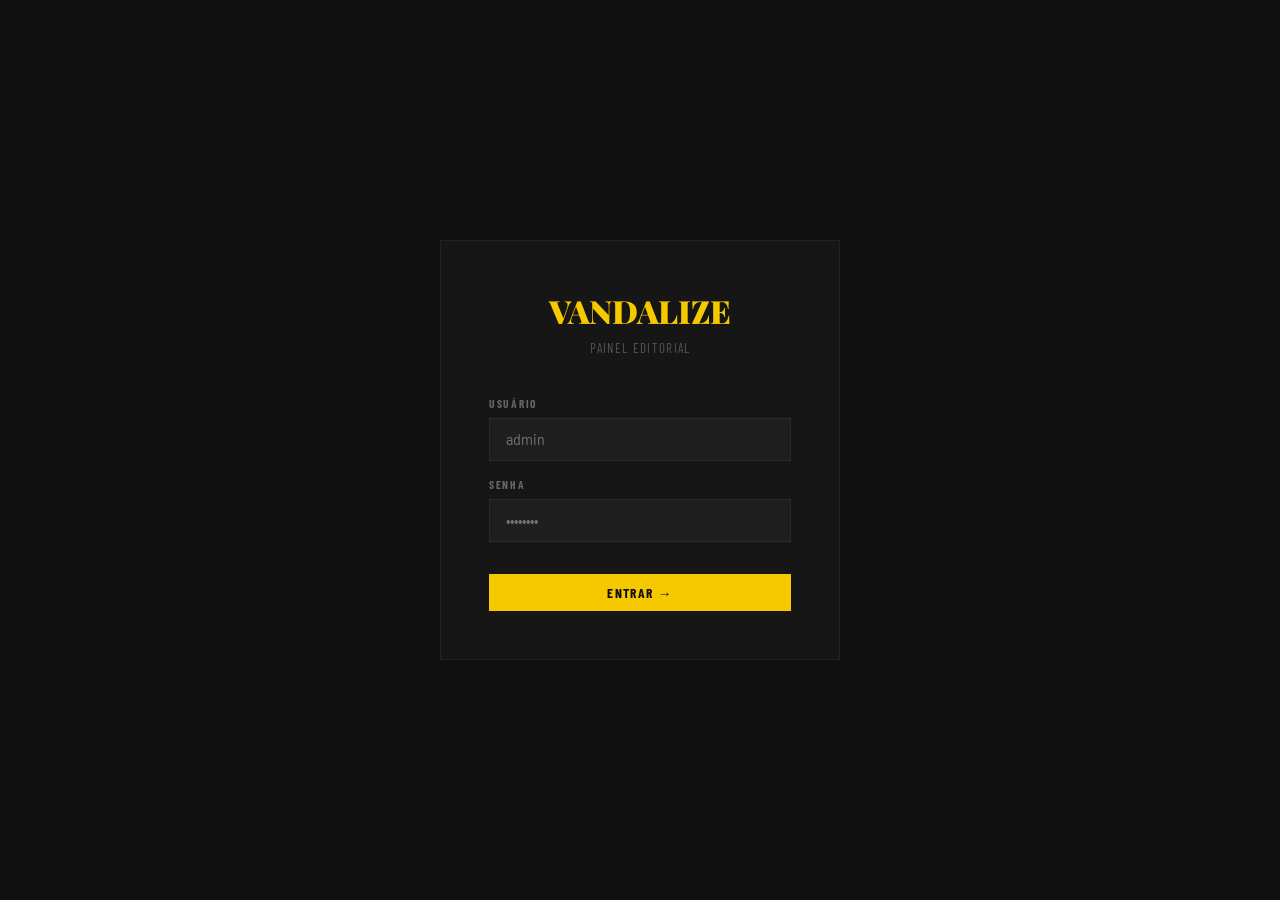
<file: admin/index.html>
<!DOCTYPE html>
<html lang="pt-BR">
<head>
  <meta charset="UTF-8" />
  <meta name="viewport" content="width=device-width, initial-scale=1.0" />
  <title>Admin — Vandalize</title>
  <link rel="stylesheet" href="../src/style.css" />
  <link href="https://fonts.googleapis.com/css2?family=Playfair+Display:ital,wght@0,700;0,900;1,700&family=Barlow+Condensed:wght@400;600;700&family=Barlow:wght@400;500&display=swap" rel="stylesheet">
</head>
<body class="admin-body">

<div class="login-wrap">
  <div class="login-box">
    <div class="login-logo">VANDALIZE</div>
    <p class="login-sub">PAINEL EDITORIAL</p>

    <div class="form-group" style="margin-bottom:1rem;">
      <label class="form-label">USUÁRIO</label>
      <input type="text" id="loginUser" class="form-input" placeholder="admin" />
    </div>
    <div class="form-group" style="margin-bottom:2rem;">
      <label class="form-label">SENHA</label>
      <input type="password" id="loginPass" class="form-input" placeholder="••••••••" />
    </div>
    <button class="btn btn-primary" style="width:100%;justify-content:center;" id="loginBtn">ENTRAR →</button>
    <p id="loginError" style="color:#E03C2C;font-size:0.82rem;text-align:center;margin-top:1rem;display:none;">Usuário ou senha incorretos.</p>
  </div>
</div>

<script>
  // Check already logged in
  if (localStorage.getItem('vandalize_admin') === 'true') {
    window.location.href = 'painel.html';
  }

  document.getElementById('loginBtn').addEventListener('click', () => {
    const user = document.getElementById('loginUser').value.trim();
    const pass = document.getElementById('loginPass').value.trim();
    // Default credentials — change here
    if (user === 'admin' && pass === 'vandalize2026') {
      localStorage.setItem('vandalize_admin', 'true');
      window.location.href = 'painel.html';
    } else {
      document.getElementById('loginError').style.display = 'block';
    }
  });

  // Enter key
  document.addEventListener('keydown', e => {
    if (e.key === 'Enter') document.getElementById('loginBtn').click();
  });
</script>
</body>
</html>
</file>
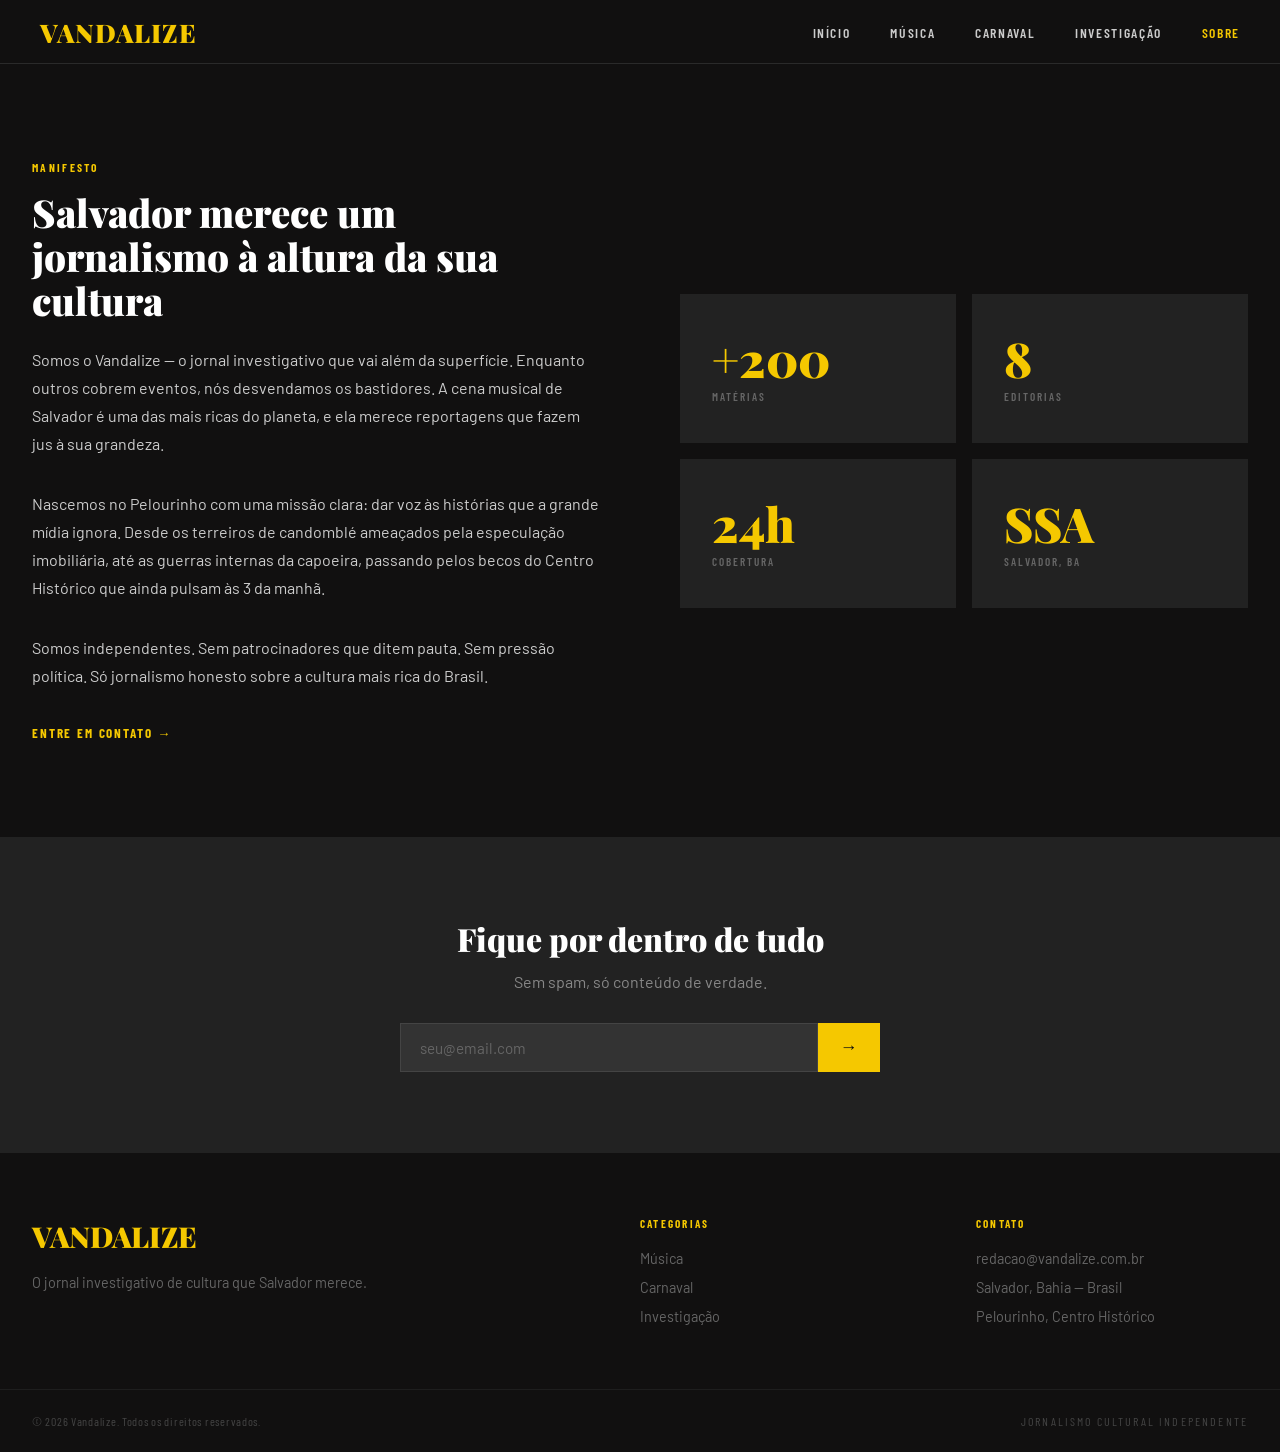
<file: sobre.html>
<!DOCTYPE html>
<html lang="pt-BR">
<head>
  <meta charset="UTF-8" />
  <meta name="viewport" content="width=device-width, initial-scale=1.0" />
  <title>Sobre — Vandalize</title>
  <link rel="stylesheet" href="src/style.css" />
  <link href="https://fonts.googleapis.com/css2?family=Playfair+Display:ital,wght@0,700;0,900;1,700&family=Barlow+Condensed:wght@400;600;700&family=Barlow:wght@400;500&display=swap" rel="stylesheet">
</head>
<body>

<nav class="nav">
  <a href="index.html" class="nav-logo">VANDALIZE</a>
  <ul class="nav-links">
    <li><a href="index.html">INÍCIO</a></li>
    <li><a href="index.html?cat=musica">MÚSICA</a></li>
    <li><a href="index.html?cat=carnaval">CARNAVAL</a></li>
    <li><a href="index.html?cat=investigacao">INVESTIGAÇÃO</a></li>
    <li><a href="sobre.html" class="active">SOBRE</a></li>
  </ul>
</nav>

<div style="padding-top:64px;">
  <section class="section-manifesto">
    <div class="container manifesto-inner">
      <div class="manifesto-text">
        <p class="section-label">MANIFESTO</p>
        <h2 class="manifesto-title">Salvador merece um jornalismo à altura da sua cultura</h2>
        <p class="manifesto-body">Somos o Vandalize — o jornal investigativo que vai além da superfície. Enquanto outros cobrem eventos, nós desvendamos os bastidores. A cena musical de Salvador é uma das mais ricas do planeta, e ela merece reportagens que fazem jus à sua grandeza.</p>
        <p class="manifesto-body">Nascemos no Pelourinho com uma missão clara: dar voz às histórias que a grande mídia ignora. Desde os terreiros de candomblé ameaçados pela especulação imobiliária, até as guerras internas da capoeira, passando pelos becos do Centro Histórico que ainda pulsam às 3 da manhã.</p>
        <p class="manifesto-body">Somos independentes. Sem patrocinadores que ditem pauta. Sem pressão política. Só jornalismo honesto sobre a cultura mais rica do Brasil.</p>
        <a href="mailto:redacao@vandalize.com.br" class="link-arrow">ENTRE EM CONTATO →</a>
      </div>
      <div class="manifesto-stats">
        <div class="stat-card"><span class="stat-number">+200</span><span class="stat-label">MATÉRIAS</span></div>
        <div class="stat-card"><span class="stat-number">8</span><span class="stat-label">EDITORIAS</span></div>
        <div class="stat-card"><span class="stat-number">24h</span><span class="stat-label">COBERTURA</span></div>
        <div class="stat-card"><span class="stat-number">SSA</span><span class="stat-label">SALVADOR, BA</span></div>
      </div>
    </div>
  </section>

  <section class="section-newsletter">
    <div class="container newsletter-inner">
      <h3 class="newsletter-title">Fique por dentro de tudo</h3>
      <p class="newsletter-sub">Sem spam, só conteúdo de verdade.</p>
      <div class="newsletter-form">
        <input type="email" placeholder="seu@email.com" class="newsletter-input" id="nlEmail" />
        <button class="newsletter-btn" id="nlBtn">→</button>
      </div>
    </div>
  </section>
</div>

<footer class="footer">
  <div class="container footer-inner">
    <div class="footer-brand">
      <span class="footer-logo">VANDALIZE</span>
      <p>O jornal investigativo de cultura que Salvador merece.</p>
    </div>
    <div class="footer-col">
      <p class="footer-col-title">CATEGORIAS</p>
      <a href="index.html?cat=musica">Música</a>
      <a href="index.html?cat=carnaval">Carnaval</a>
      <a href="index.html?cat=investigacao">Investigação</a>
    </div>
    <div class="footer-col">
      <p class="footer-col-title">CONTATO</p>
      <a href="mailto:redacao@vandalize.com.br">redacao@vandalize.com.br</a>
      <span>Salvador, Bahia — Brasil</span>
      <span>Pelourinho, Centro Histórico</span>
    </div>
  </div>
  <div class="footer-bottom">
    <span>© 2026 Vandalize. Todos os direitos reservados.</span>
    <span class="footer-tagline">JORNALISMO CULTURAL INDEPENDENTE</span>
  </div>
</footer>

<script src="src/app.js"></script>
</body>
</html>
</file>
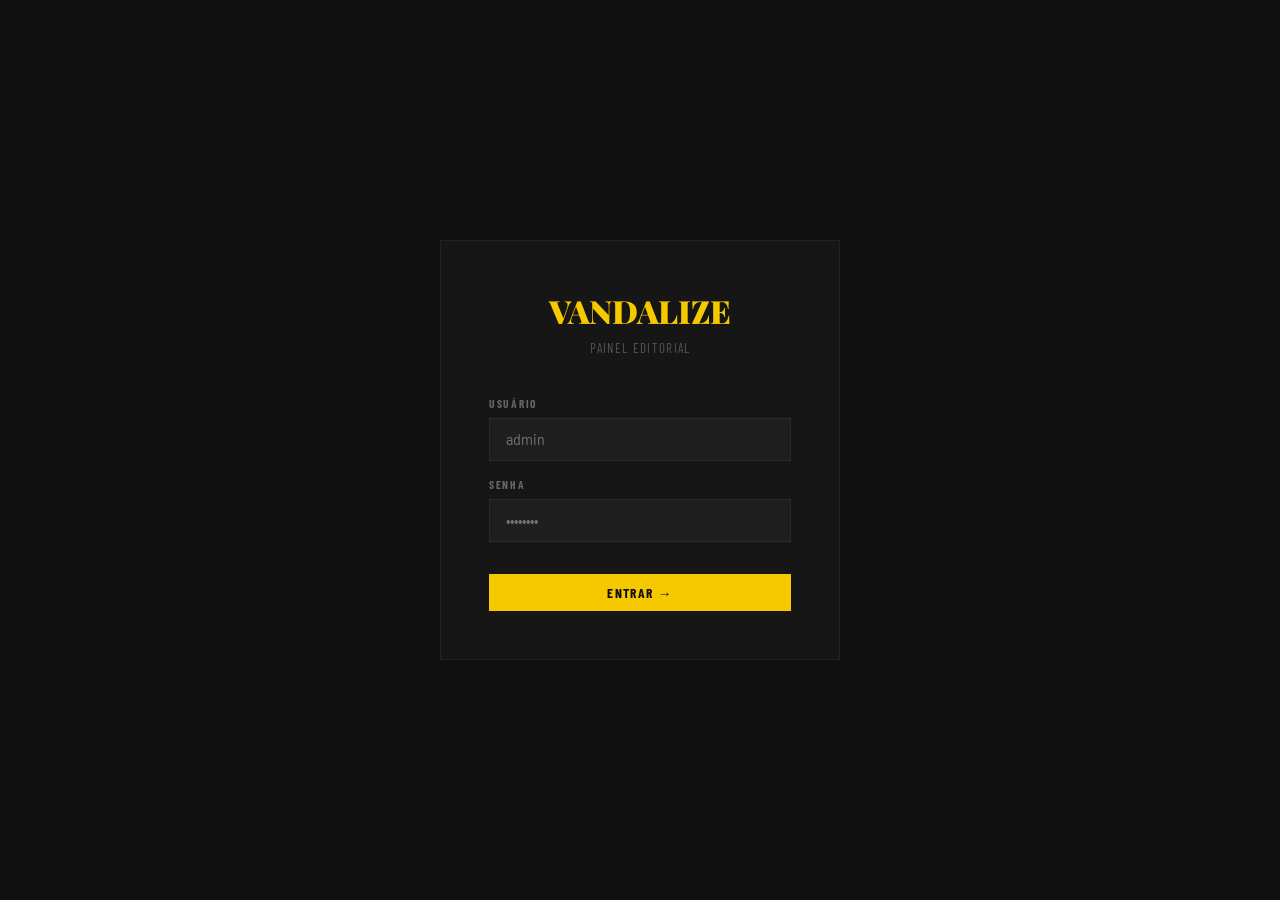
<file: admin/painel.html>
<!DOCTYPE html>
<html lang="pt-BR">
<head>
  <meta charset="UTF-8" />
  <meta name="viewport" content="width=device-width, initial-scale=1.0" />
  <title>Painel — Vandalize</title>
  <link rel="stylesheet" href="../src/style.css" />
  <link href="https://fonts.googleapis.com/css2?family=Playfair+Display:ital,wght@0,700;0,900;1,700&family=Barlow+Condensed:wght@400;600;700&family=Barlow:wght@400;500&display=swap" rel="stylesheet">
</head>
<body class="admin-body">

<!-- AUTH GUARD -->
<script>
  if (localStorage.getItem('vandalize_admin') !== 'true') {
    window.location.href = 'index.html';
  }
</script>

<div class="admin-layout">

  <!-- SIDEBAR -->
  <aside class="admin-sidebar">
    <a href="../index.html" class="admin-sidebar-logo">VANDALIZE</a>

    <div class="admin-nav-item active" data-tab="dashboard">
      <span class="icon">📊</span> Dashboard
    </div>
    <div class="admin-nav-item" data-tab="articles">
      <span class="icon">📰</span> Matérias
    </div>
    <div class="admin-nav-item" data-tab="new-article">
      <span class="icon">✏️</span> Nova Matéria
    </div>
    <div class="admin-nav-item" data-tab="images">
      <span class="icon">🖼️</span> Imagens
    </div>
    <div class="admin-nav-item" data-tab="subscribers">
      <span class="icon">📧</span> Assinantes
    </div>
    <div class="admin-nav-item" style="margin-top:auto;padding-top:2rem;" id="logoutBtn">
      <span class="icon">🚪</span> Sair
    </div>
  </aside>

  <!-- MAIN -->
  <main class="admin-main">

    <!-- ── DASHBOARD ── -->
    <section class="panel-section active" id="tab-dashboard">
      <div class="admin-topbar">
        <h1>Dashboard</h1>
        <button class="btn btn-primary" onclick="switchTab('new-article')">+ Nova Matéria</button>
      </div>

      <div class="stats-row" id="statsRow">
        <!-- filled by JS -->
      </div>

      <div class="admin-card">
        <p class="admin-card-title">MATÉRIAS RECENTES</p>
        <table class="admin-table" id="dashRecentTable">
          <thead>
            <tr>
              <th>TÍTULO</th>
              <th>CATEGORIA</th>
              <th>AUTOR</th>
              <th>STATUS</th>
              <th>DATA</th>
              <th></th>
            </tr>
          </thead>
          <tbody id="dashRecentBody"></tbody>
        </table>
      </div>
    </section>

    <!-- ── MATÉRIAS ── -->
    <section class="panel-section" id="tab-articles">
      <div class="admin-topbar">
        <h1>Matérias</h1>
        <div style="display:flex;gap:1rem;align-items:center;">
          <select class="form-select" id="filterCat" style="width:160px;">
            <option value="">Todas categorias</option>
            <option value="musica">Música</option>
            <option value="carnaval">Carnaval</option>
            <option value="capoeira">Capoeira</option>
            <option value="noite">Noite</option>
            <option value="investigacao">Investigação</option>
          </select>
          <button class="btn btn-primary" onclick="switchTab('new-article')">+ Nova Matéria</button>
        </div>
      </div>

      <div class="admin-card">
        <table class="admin-table">
          <thead>
            <tr>
              <th>TÍTULO</th>
              <th>CATEGORIA</th>
              <th>AUTOR</th>
              <th>STATUS</th>
              <th>DATA</th>
              <th>AÇÕES</th>
            </tr>
          </thead>
          <tbody id="articlesTableBody"></tbody>
        </table>
      </div>
    </section>

    <!-- ── NOVA MATÉRIA / EDIÇÃO ── -->
    <section class="panel-section" id="tab-new-article">
      <div class="admin-topbar">
        <h1 id="formTitle">Nova Matéria</h1>
        <div style="display:flex;gap:1rem;">
          <button class="btn btn-secondary" id="saveDraftBtn">Salvar Rascunho</button>
          <button class="btn btn-primary" id="publishBtn">Publicar →</button>
        </div>
      </div>

      <input type="hidden" id="editingId" value="" />

      <div class="admin-card">
        <p class="admin-card-title">INFORMAÇÕES DA MATÉRIA</p>
        <div class="form-grid">
          <div class="form-group full">
            <label class="form-label">TÍTULO</label>
            <input type="text" id="fTitle" class="form-input" placeholder="Título da matéria" />
          </div>
          <div class="form-group">
            <label class="form-label">CATEGORIA</label>
            <select id="fCategory" class="form-select">
              <option value="musica">Música</option>
              <option value="carnaval">Carnaval</option>
              <option value="capoeira">Capoeira</option>
              <option value="noite">Noite</option>
              <option value="investigacao">Investigação</option>
            </select>
          </div>
          <div class="form-group">
            <label class="form-label">AUTOR</label>
            <input type="text" id="fAuthor" class="form-input" placeholder="Nome do autor" />
          </div>
          <div class="form-group">
            <label class="form-label">TEMPO DE LEITURA</label>
            <input type="text" id="fReadTime" class="form-input" placeholder="Ex: 8 min" />
          </div>
          <div class="form-group">
            <label class="form-label">DATA DE PUBLICAÇÃO</label>
            <input type="date" id="fDate" class="form-input" />
          </div>
          <div class="form-group full">
            <label class="form-label">RESUMO / SUBTÍTULO</label>
            <textarea id="fExcerpt" class="form-textarea" placeholder="Breve descrição da matéria..." style="min-height:80px;"></textarea>
          </div>
        </div>
      </div>

      <div class="admin-card">
        <p class="admin-card-title">IMAGEM DE CAPA</p>
        <div class="form-group" style="margin-bottom:1rem;">
          <label class="form-label">URL DA IMAGEM</label>
          <input type="text" id="fImage" class="form-input" placeholder="https://... ou selecione da biblioteca abaixo" />
        </div>
        <div id="fImagePreviewWrap" style="display:none;margin-bottom:1rem;">
          <img id="fImagePreview" src="" alt="Preview" style="max-height:200px;object-fit:cover;width:100%;" />
        </div>
        <p class="form-label" style="margin-bottom:0.75rem;">OU ESCOLHA DA BIBLIOTECA</p>
        <div class="images-grid" id="coverImagePicker">
          <!-- filled by JS -->
        </div>
      </div>

      <div class="admin-card">
        <p class="admin-card-title">CONTEÚDO</p>
        <div class="editor-toolbar">
          <button class="editor-btn" onclick="execCmd('bold')"><b>B</b></button>
          <button class="editor-btn" onclick="execCmd('italic')"><i>I</i></button>
          <button class="editor-btn" onclick="execCmd('underline')"><u>U</u></button>
          <button class="editor-btn" onclick="execCmd('insertParagraph')">¶</button>
          <button class="editor-btn" onclick="execCmd('formatBlock', 'H2')">H2</button>
          <button class="editor-btn" onclick="execCmd('formatBlock', 'H3')">H3</button>
          <button class="editor-btn" onclick="execCmd('insertUnorderedList')">• Lista</button>
          <button class="editor-btn" onclick="execCmd('createLink')">🔗</button>
          <button class="editor-btn" onclick="clearFormat()">Limpar</button>
        </div>
        <div class="editor-area" id="fBody" contenteditable="true"
             placeholder="Escreva o conteúdo da matéria aqui..."></div>
      </div>
    </section>

    <!-- ── IMAGENS ── -->
    <section class="panel-section" id="tab-images">
      <div class="admin-topbar">
        <h1>Biblioteca de Imagens</h1>
      </div>

      <div class="admin-card">
        <p class="admin-card-title">FAZER UPLOAD</p>
        <div class="upload-zone" id="dropZone">
          <input type="file" id="imgUpload" accept="image/*" multiple />
          <div class="upload-zone-icon">📁</div>
          <p class="upload-zone-text">Arraste imagens ou <span>clique para selecionar</span></p>
          <p class="upload-zone-text" style="font-size:0.75rem;margin-top:0.3rem;color:#555;">PNG, JPG, WEBP • Máx. 5MB por imagem</p>
        </div>
      </div>

      <div class="admin-card">
        <div style="display:flex;justify-content:space-between;align-items:center;margin-bottom:1rem;">
          <p class="admin-card-title" style="margin-bottom:0;">IMAGENS SALVAS (<span id="imgCount">0</span>)</p>
          <button class="btn btn-danger" id="deleteSelectedBtn" style="display:none;">🗑 Excluir Selecionadas</button>
        </div>
        <div class="images-grid" id="imagesLibrary">
          <!-- filled by JS -->
        </div>
      </div>
    </section>

    <!-- ── ASSINANTES ── -->
    <section class="panel-section" id="tab-subscribers">
      <div class="admin-topbar">
        <h1>Assinantes Newsletter</h1>
        <button class="btn btn-secondary" id="exportSubsBtn">⬇ Exportar CSV</button>
      </div>

      <div class="admin-card">
        <p class="admin-card-title">LISTA DE E-MAILS (<span id="subsCount">0</span>)</p>
        <table class="admin-table">
          <thead>
            <tr>
              <th>#</th>
              <th>E-MAIL</th>
              <th>AÇÕES</th>
            </tr>
          </thead>
          <tbody id="subsTableBody"></tbody>
        </table>
        <p id="subsEmpty" style="color:#555;font-size:0.88rem;padding:1rem 0;display:none;">Nenhum assinante ainda.</p>
      </div>
    </section>

  </main>
</div>

<!-- Toast -->
<div class="toast" id="toast"></div>

<script src="admin.js"></script>
</body>
</html>
</file>
<file: src/style.css>
/* ─── RESET & VARS ─── */
*, *::before, *::after { box-sizing: border-box; margin: 0; padding: 0; }

:root {
  --gold: #F5C800;
  --gold-dark: #C9A200;
  --black: #111010;
  --dark: #1A1A1A;
  --dark2: #222222;
  --cream: #F5F0E8;
  --text-muted: #888;
  --text-body: #CCCCCC;
  --red: #E03C2C;
  --font-display: 'Playfair Display', Georgia, serif;
  --font-cond: 'Barlow Condensed', sans-serif;
  --font-body: 'Barlow', sans-serif;
}

html { scroll-behavior: smooth; }

body {
  background: var(--black);
  color: #fff;
  font-family: var(--font-body);
  overflow-x: hidden;
}

a { text-decoration: none; color: inherit; }
img { display: block; max-width: 100%; }

.container {
  max-width: 1300px;
  margin: 0 auto;
  padding: 0 2rem;
}

/* ─── NAV ─── */
.nav {
  position: fixed;
  top: 0; left: 0; right: 0;
  z-index: 1000;
  background: var(--black);
  display: flex;
  align-items: center;
  justify-content: space-between;
  padding: 0 2.5rem;
  height: 64px;
  border-bottom: 1px solid #2a2a2a;
}

.nav-logo {
  font-family: var(--font-display);
  font-weight: 900;
  font-size: 1.6rem;
  color: var(--gold);
  letter-spacing: 0.04em;
}

.nav-links {
  list-style: none;
  display: flex;
  gap: 2.5rem;
}

.nav-links a {
  font-family: var(--font-cond);
  font-size: 0.85rem;
  font-weight: 600;
  letter-spacing: 0.12em;
  color: #ccc;
  transition: color 0.2s;
}

.nav-links a:hover,
.nav-links a.active { color: var(--gold); }

.nav-hamburger {
  display: none;
  background: none;
  border: none;
  color: #fff;
  font-size: 1.4rem;
  cursor: pointer;
}

/* ─── HERO ─── */
.hero {
  position: relative;
  height: 100vh;
  min-height: 600px;
  display: flex;
  align-items: flex-end;
  padding-bottom: 5rem;
  padding-left: 3rem;
}

.hero-img-wrap {
  position: absolute;
  inset: 0;
  overflow: hidden;
}

.hero-img {
  width: 100%;
  height: 100%;
  object-fit: cover;
  object-position: center top;
}

.hero-overlay {
  position: absolute;
  inset: 0;
  background: linear-gradient(to top, rgba(0,0,0,.9) 0%, rgba(0,0,0,.3) 60%, transparent 100%);
}

.hero-content {
  position: relative;
  z-index: 2;
  max-width: 780px;
}

.tag {
  display: inline-block;
  background: var(--gold);
  color: var(--black);
  font-family: var(--font-cond);
  font-size: 0.72rem;
  font-weight: 700;
  letter-spacing: 0.14em;
  padding: 0.25rem 0.75rem;
  margin-bottom: 1rem;
}

.hero-title {
  font-family: var(--font-display);
  font-size: clamp(2rem, 4.5vw, 3.6rem);
  font-weight: 900;
  line-height: 1.1;
  margin-bottom: 1.2rem;
  color: #fff;
}

.hero-subtitle {
  font-size: 1.05rem;
  color: rgba(255,255,255,.75);
  max-width: 620px;
  line-height: 1.6;
}

/* ─── LATEST ─── */
.section-latest {
  background: var(--cream);
  color: var(--black);
  padding: 5rem 0 6rem;
}

.section-header { margin-bottom: 3rem; }

.section-label {
  font-family: var(--font-cond);
  font-size: 0.72rem;
  font-weight: 700;
  letter-spacing: 0.2em;
  color: var(--red);
  margin-bottom: 0.5rem;
}

.section-title {
  font-family: var(--font-display);
  font-size: 2.4rem;
  font-weight: 900;
  color: var(--black);
  line-height: 1.1;
}

.title-bar {
  width: 56px;
  height: 4px;
  background: var(--gold);
  margin-top: 1rem;
}

.cards-grid {
  display: grid;
  grid-template-columns: repeat(3, 1fr);
  gap: 2rem;
}

.card {
  background: #fff;
  cursor: pointer;
  transition: transform 0.2s, box-shadow 0.2s;
}

.card:hover {
  transform: translateY(-4px);
  box-shadow: 0 12px 40px rgba(0,0,0,.15);
}

.card-img-wrap {
  position: relative;
  height: 280px;
  overflow: hidden;
}

.card-img-wrap img {
  width: 100%;
  height: 100%;
  object-fit: cover;
  transition: transform 0.4s ease;
}

.card:hover .card-img-wrap img { transform: scale(1.04); }

.card-tag {
  position: absolute;
  top: 12px;
  left: 12px;
  background: var(--gold);
  color: var(--black);
  font-family: var(--font-cond);
  font-size: 0.68rem;
  font-weight: 700;
  letter-spacing: 0.14em;
  padding: 0.2rem 0.6rem;
}

.card-body { padding: 1.4rem; }

.card-title {
  font-family: var(--font-display);
  font-size: 1.2rem;
  font-weight: 700;
  color: var(--black);
  line-height: 1.3;
  margin-bottom: 0.7rem;
}

.card-excerpt {
  font-size: 0.88rem;
  color: #555;
  line-height: 1.6;
  margin-bottom: 1rem;
}

.card-meta {
  font-family: var(--font-cond);
  font-size: 0.78rem;
  color: #999;
  display: flex;
  align-items: center;
  gap: 1rem;
}

.card-meta .dot { color: #ddd; }

/* ─── MANIFESTO ─── */
.section-manifesto {
  background: var(--black);
  padding: 6rem 0;
}

.manifesto-inner {
  display: grid;
  grid-template-columns: 1fr 1fr;
  gap: 5rem;
  align-items: center;
}

.manifesto-text .section-label { color: var(--gold); margin-bottom: 1rem; }

.manifesto-title {
  font-family: var(--font-display);
  font-size: clamp(2rem, 3vw, 2.8rem);
  font-weight: 900;
  color: #fff;
  line-height: 1.15;
  margin-bottom: 1.5rem;
}

.manifesto-body {
  color: var(--text-body);
  line-height: 1.75;
  margin-bottom: 2rem;
  font-size: 1rem;
}

.link-arrow {
  font-family: var(--font-cond);
  font-size: 0.82rem;
  font-weight: 700;
  letter-spacing: 0.14em;
  color: var(--gold);
  transition: letter-spacing 0.2s;
}

.link-arrow:hover { letter-spacing: 0.22em; }

.manifesto-stats {
  display: grid;
  grid-template-columns: 1fr 1fr;
  gap: 1rem;
}

.stat-card {
  background: var(--dark2);
  padding: 2.5rem 2rem;
  display: flex;
  flex-direction: column;
  gap: 0.5rem;
}

.stat-number {
  font-family: var(--font-display);
  font-size: 3rem;
  font-weight: 900;
  color: var(--gold);
  line-height: 1;
}

.stat-label {
  font-family: var(--font-cond);
  font-size: 0.7rem;
  font-weight: 600;
  letter-spacing: 0.18em;
  color: #666;
}

/* ─── NEWSLETTER ─── */
.section-newsletter {
  background: var(--dark2);
  padding: 5rem 0;
  text-align: center;
}

.newsletter-title {
  font-family: var(--font-display);
  font-size: 2rem;
  font-weight: 900;
  color: #fff;
  margin-bottom: 0.75rem;
}

.newsletter-sub {
  color: var(--text-muted);
  margin-bottom: 2rem;
}

.newsletter-form {
  display: flex;
  justify-content: center;
  gap: 0;
  max-width: 480px;
  margin: 0 auto;
}

.newsletter-input {
  flex: 1;
  background: #333;
  border: 1px solid #444;
  color: #fff;
  padding: 0.85rem 1.2rem;
  font-size: 0.95rem;
  outline: none;
  font-family: var(--font-body);
}

.newsletter-input::placeholder { color: #666; }

.newsletter-btn {
  background: var(--gold);
  color: var(--black);
  border: none;
  padding: 0.85rem 1.4rem;
  font-size: 1.1rem;
  font-weight: 700;
  cursor: pointer;
  transition: background 0.2s;
}

.newsletter-btn:hover { background: var(--gold-dark); }

/* ─── FOOTER ─── */
.footer {
  background: var(--black);
  border-top: 1px solid #222;
}

.footer-inner {
  display: grid;
  grid-template-columns: 2fr 1fr 1fr;
  gap: 4rem;
  padding: 4rem 2rem;
}

.footer-logo {
  font-family: var(--font-display);
  font-weight: 900;
  font-size: 1.8rem;
  color: var(--gold);
  display: block;
  margin-bottom: 1rem;
}

.footer-brand p {
  color: #666;
  font-size: 0.9rem;
  line-height: 1.7;
  max-width: 340px;
}

.footer-col { display: flex; flex-direction: column; gap: 0.75rem; }

.footer-col-title {
  font-family: var(--font-cond);
  font-size: 0.7rem;
  font-weight: 700;
  letter-spacing: 0.2em;
  color: var(--gold);
  margin-bottom: 0.5rem;
}

.footer-col a, .footer-col span {
  color: #666;
  font-size: 0.9rem;
  transition: color 0.2s;
}

.footer-col a:hover { color: #fff; }

.footer-bottom {
  border-top: 1px solid #1e1e1e;
  padding: 1.5rem 2rem;
  max-width: 1300px;
  margin: 0 auto;
  display: flex;
  justify-content: space-between;
  align-items: center;
}

.footer-bottom span {
  font-family: var(--font-cond);
  font-size: 0.75rem;
  color: #444;
  letter-spacing: 0.06em;
}

.footer-tagline { letter-spacing: 0.18em !important; }

/* ─── ARTICLE PAGE ─── */
.article-header {
  background: var(--black);
  padding: 9rem 0 0;
}

.article-hero {
  position: relative;
  height: 55vh;
  min-height: 400px;
  overflow: hidden;
}

.article-hero img {
  width: 100%;
  height: 100%;
  object-fit: cover;
}

.article-hero-overlay {
  position: absolute;
  inset: 0;
  background: linear-gradient(to top, rgba(0,0,0,.7) 0%, transparent 60%);
}

.article-meta-bar {
  max-width: 780px;
  margin: 0 auto;
  padding: 2.5rem 2rem 0;
}

.article-tag { margin-bottom: 1.2rem; }

.article-title {
  font-family: var(--font-display);
  font-size: clamp(1.8rem, 3.5vw, 3rem);
  font-weight: 900;
  color: #fff;
  line-height: 1.15;
  margin-bottom: 1rem;
}

.article-byline {
  font-family: var(--font-cond);
  font-size: 0.82rem;
  color: #888;
  letter-spacing: 0.06em;
  margin-bottom: 2rem;
  display: flex;
  gap: 1.5rem;
}

.article-body {
  max-width: 780px;
  margin: 0 auto;
  padding: 3rem 2rem 6rem;
  background: #fff;
  color: #1a1a1a;
}

.article-body p {
  font-size: 1.08rem;
  line-height: 1.85;
  margin-bottom: 1.5rem;
}

.article-body h2 {
  font-family: var(--font-display);
  font-size: 1.6rem;
  font-weight: 700;
  margin: 2.5rem 0 1rem;
}

/* ─── ADMIN ─── */
.admin-body {
  background: #0f0f0f;
  min-height: 100vh;
  font-family: var(--font-body);
}

.admin-layout {
  display: grid;
  grid-template-columns: 240px 1fr;
  min-height: 100vh;
}

.admin-sidebar {
  background: #161616;
  border-right: 1px solid #222;
  padding: 2rem 0;
  position: fixed;
  width: 240px;
  height: 100vh;
  overflow-y: auto;
}

.admin-sidebar-logo {
  font-family: var(--font-display);
  font-weight: 900;
  font-size: 1.3rem;
  color: var(--gold);
  padding: 0 1.5rem 2rem;
  display: block;
  border-bottom: 1px solid #222;
  margin-bottom: 1.5rem;
}

.admin-nav-item {
  display: flex;
  align-items: center;
  gap: 0.75rem;
  padding: 0.75rem 1.5rem;
  color: #888;
  font-size: 0.9rem;
  font-weight: 500;
  cursor: pointer;
  transition: all 0.15s;
  border-left: 3px solid transparent;
}

.admin-nav-item:hover { color: #fff; background: #1e1e1e; }
.admin-nav-item.active { color: var(--gold); border-left-color: var(--gold); background: #1e1e1e; }
.admin-nav-item .icon { font-size: 1rem; width: 1.2rem; }

.admin-main {
  margin-left: 240px;
  padding: 2.5rem;
  min-height: 100vh;
}

.admin-topbar {
  display: flex;
  justify-content: space-between;
  align-items: center;
  margin-bottom: 2.5rem;
}

.admin-topbar h1 {
  font-family: var(--font-display);
  font-size: 1.7rem;
  font-weight: 900;
  color: #fff;
}

.btn {
  display: inline-flex;
  align-items: center;
  gap: 0.5rem;
  padding: 0.65rem 1.3rem;
  font-family: var(--font-cond);
  font-size: 0.85rem;
  font-weight: 700;
  letter-spacing: 0.1em;
  cursor: pointer;
  border: none;
  transition: all 0.15s;
}

.btn-primary { background: var(--gold); color: var(--black); }
.btn-primary:hover { background: var(--gold-dark); }
.btn-secondary { background: #2a2a2a; color: #ccc; }
.btn-secondary:hover { background: #333; color: #fff; }
.btn-danger { background: #3a1a1a; color: var(--red); }
.btn-danger:hover { background: var(--red); color: #fff; }

.admin-card {
  background: #161616;
  border: 1px solid #222;
  padding: 1.5rem;
  margin-bottom: 1.5rem;
}

.admin-card-title {
  font-family: var(--font-cond);
  font-size: 0.72rem;
  font-weight: 700;
  letter-spacing: 0.2em;
  color: var(--gold);
  margin-bottom: 1.2rem;
}

.stats-row {
  display: grid;
  grid-template-columns: repeat(4, 1fr);
  gap: 1rem;
  margin-bottom: 2rem;
}

.stat-mini {
  background: #161616;
  border: 1px solid #222;
  padding: 1.5rem;
}

.stat-mini-num {
  font-family: var(--font-display);
  font-size: 2rem;
  font-weight: 900;
  color: var(--gold);
}

.stat-mini-label {
  font-family: var(--font-cond);
  font-size: 0.7rem;
  letter-spacing: 0.15em;
  color: #555;
  margin-top: 0.3rem;
}

/* Table */
.admin-table { width: 100%; border-collapse: collapse; }
.admin-table th {
  font-family: var(--font-cond);
  font-size: 0.7rem;
  font-weight: 700;
  letter-spacing: 0.15em;
  color: #555;
  text-align: left;
  padding: 0.75rem 1rem;
  border-bottom: 1px solid #222;
}

.admin-table td {
  padding: 1rem;
  border-bottom: 1px solid #1a1a1a;
  font-size: 0.88rem;
  color: #bbb;
  vertical-align: middle;
}

.admin-table tr:hover td { background: #1a1a1a; }

.table-title { color: #fff; font-weight: 500; max-width: 300px; }
.table-tag {
  display: inline-block;
  background: rgba(245,200,0,.15);
  color: var(--gold);
  font-family: var(--font-cond);
  font-size: 0.68rem;
  font-weight: 700;
  letter-spacing: 0.12em;
  padding: 0.2rem 0.6rem;
}

.status-dot {
  display: inline-flex;
  align-items: center;
  gap: 0.4rem;
  font-size: 0.8rem;
}

.status-dot::before {
  content: '';
  width: 6px;
  height: 6px;
  border-radius: 50%;
}

.status-published .status-dot::before { background: #4caf50; }
.status-draft .status-dot::before { background: #888; }

.table-actions { display: flex; gap: 0.5rem; }

/* Form */
.form-grid {
  display: grid;
  grid-template-columns: 1fr 1fr;
  gap: 1.5rem;
}

.form-group { display: flex; flex-direction: column; gap: 0.5rem; }
.form-group.full { grid-column: 1 / -1; }

.form-label {
  font-family: var(--font-cond);
  font-size: 0.72rem;
  font-weight: 700;
  letter-spacing: 0.15em;
  color: #666;
}

.form-input, .form-select, .form-textarea {
  background: #1e1e1e;
  border: 1px solid #2a2a2a;
  color: #fff;
  padding: 0.75rem 1rem;
  font-size: 0.9rem;
  font-family: var(--font-body);
  outline: none;
  transition: border-color 0.15s;
  width: 100%;
}

.form-input:focus,
.form-select:focus,
.form-textarea:focus { border-color: var(--gold); }

.form-textarea { resize: vertical; min-height: 120px; }

.form-select option { background: #1e1e1e; }

/* Image upload zone */
.upload-zone {
  border: 2px dashed #333;
  padding: 2rem;
  text-align: center;
  cursor: pointer;
  transition: all 0.2s;
  position: relative;
}

.upload-zone:hover, .upload-zone.drag-over {
  border-color: var(--gold);
  background: rgba(245,200,0,.04);
}

.upload-zone input[type="file"] {
  position: absolute;
  inset: 0;
  opacity: 0;
  cursor: pointer;
}

.upload-zone-icon { font-size: 2rem; margin-bottom: 0.5rem; color: #444; }
.upload-zone-text { color: #666; font-size: 0.9rem; }
.upload-zone-text span { color: var(--gold); }

.images-grid {
  display: grid;
  grid-template-columns: repeat(4, 1fr);
  gap: 1rem;
  margin-top: 1.5rem;
}

.image-item {
  position: relative;
  aspect-ratio: 1;
  overflow: hidden;
  background: #1a1a1a;
  cursor: pointer;
  border: 2px solid transparent;
  transition: border-color 0.2s;
}

.image-item:hover { border-color: var(--gold); }
.image-item.selected { border-color: var(--gold); }
.image-item img { width: 100%; height: 100%; object-fit: cover; }

.image-item-del {
  position: absolute;
  top: 4px; right: 4px;
  background: rgba(0,0,0,.7);
  color: #fff;
  border: none;
  width: 24px; height: 24px;
  cursor: pointer;
  font-size: 0.75rem;
  display: none;
  align-items: center;
  justify-content: center;
}

.image-item:hover .image-item-del { display: flex; }

/* Rich text editor toolbar */
.editor-toolbar {
  background: #1a1a1a;
  border: 1px solid #2a2a2a;
  border-bottom: none;
  padding: 0.5rem;
  display: flex;
  gap: 0.25rem;
  flex-wrap: wrap;
}

.editor-btn {
  background: none;
  border: none;
  color: #888;
  padding: 0.3rem 0.5rem;
  cursor: pointer;
  font-size: 0.8rem;
  font-weight: 700;
  transition: all 0.15s;
}

.editor-btn:hover { color: #fff; background: #2a2a2a; }

.editor-area {
  background: #1e1e1e;
  border: 1px solid #2a2a2a;
  color: #fff;
  padding: 1rem;
  font-size: 0.92rem;
  font-family: var(--font-body);
  min-height: 300px;
  outline: none;
  line-height: 1.7;
}

.editor-area:focus { border-color: var(--gold); }

/* Login */
.login-wrap {
  min-height: 100vh;
  display: flex;
  align-items: center;
  justify-content: center;
  background: var(--black);
}

.login-box {
  background: #161616;
  border: 1px solid #222;
  padding: 3rem;
  width: 100%;
  max-width: 400px;
}

.login-logo {
  font-family: var(--font-display);
  font-weight: 900;
  font-size: 2rem;
  color: var(--gold);
  text-align: center;
  margin-bottom: 0.5rem;
}

.login-sub {
  text-align: center;
  color: #555;
  font-size: 0.82rem;
  letter-spacing: 0.1em;
  font-family: var(--font-cond);
  margin-bottom: 2.5rem;
}

/* Panel tabs */
.panel-tabs {
  display: flex;
  border-bottom: 1px solid #222;
  margin-bottom: 2rem;
}

.panel-tab {
  font-family: var(--font-cond);
  font-size: 0.82rem;
  font-weight: 700;
  letter-spacing: 0.12em;
  color: #555;
  padding: 0.85rem 1.5rem;
  cursor: pointer;
  border-bottom: 2px solid transparent;
  transition: all 0.15s;
}

.panel-tab:hover { color: #ccc; }
.panel-tab.active { color: var(--gold); border-bottom-color: var(--gold); }

.panel-section { display: none; }
.panel-section.active { display: block; }

/* Toast */
.toast {
  position: fixed;
  bottom: 2rem;
  right: 2rem;
  background: #1e1e1e;
  border-left: 3px solid var(--gold);
  color: #fff;
  padding: 1rem 1.5rem;
  font-size: 0.88rem;
  z-index: 9999;
  transform: translateX(120%);
  transition: transform 0.3s ease;
}

.toast.show { transform: translateX(0); }
.toast.error { border-left-color: var(--red); }

/* ─── RESPONSIVE ─── */
@media (max-width: 1024px) {
  .cards-grid { grid-template-columns: repeat(2, 1fr); }
  .manifesto-inner { grid-template-columns: 1fr; gap: 3rem; }
  .admin-layout { grid-template-columns: 1fr; }
  .admin-sidebar { position: static; width: 100%; height: auto; }
  .admin-main { margin-left: 0; }
  .stats-row { grid-template-columns: repeat(2, 1fr); }
  .form-grid { grid-template-columns: 1fr; }
}

@media (max-width: 768px) {
  .nav-links { display: none; }
  .nav-hamburger { display: block; }
  .hero { padding-left: 1.5rem; padding-bottom: 3rem; }
  .cards-grid { grid-template-columns: 1fr; }
  .footer-inner { grid-template-columns: 1fr; gap: 2rem; }
  .images-grid { grid-template-columns: repeat(2, 1fr); }
  .footer-bottom { flex-direction: column; gap: 0.5rem; text-align: center; }
}
</file>
